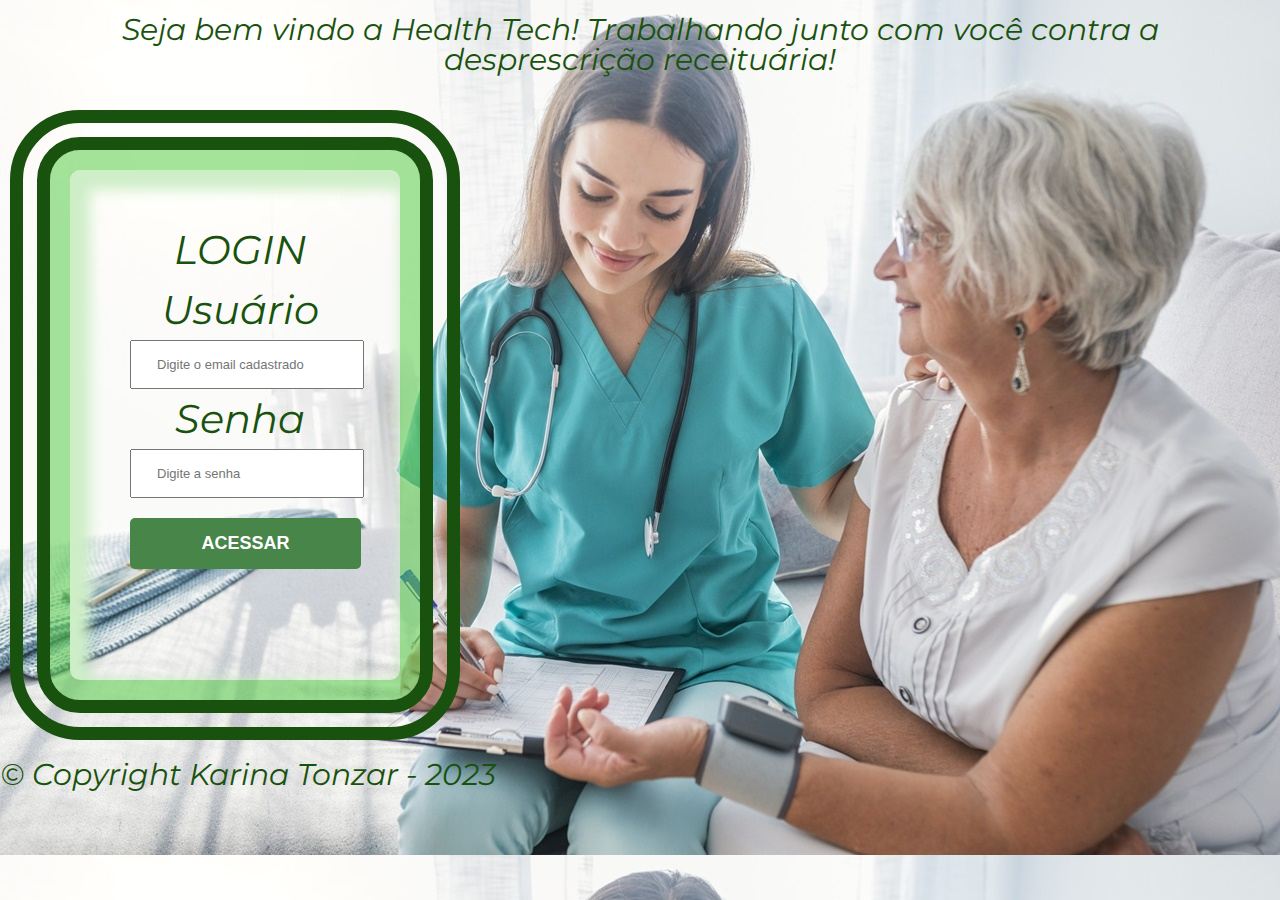
<file: healthtech/index.html>
<!DOCTYPE html>
<html lang="pt-br">

<head>

    <meta charset="UTF-8">
    
    <link rel="shortcut icon" href="images/logo.ico" type="image/x-ico">
    <link rel="stylesheet" href="css/reset.css">
    <link rel="stylesheet" href="css/style-index.css">
	<link href="https://fonts.googleapis.com/css?family=Montserrat&display=swap" rel="stylesheet">

    <title>Health Tech</title>

</head>

<body>
    <script language="javascript" src="./funcoes.js"> </script> 
		<header>
		<h1>Seja bem vindo a Health Tech! Trabalhando junto com você contra a desprescrição receituária!</h1>
		</header>
        
    <div class="box-model">
                
            <form>

                    <legend>LOGIN</legend>

                    <label>Usuário</label>
                    <input class="input-padrao" type="email" name="usuario" placeholder="Digite o email cadastrado">

                    <label>Senha</label>
                    <input class="input-padrao" type="password" name="senha_usuario" min="6" placeholder="Digite a senha">
                  
                    <input class="botao" type="submit" value="ACESSAR" name="SendLogin" href="/dashboard.html">
                      
            </form>
    </div>

        <footer>
			<h2 class="copyright">&copy; Copyright Karina Tonzar - 2023</h2>
		</footer>

 
</body>

</html>
</file>
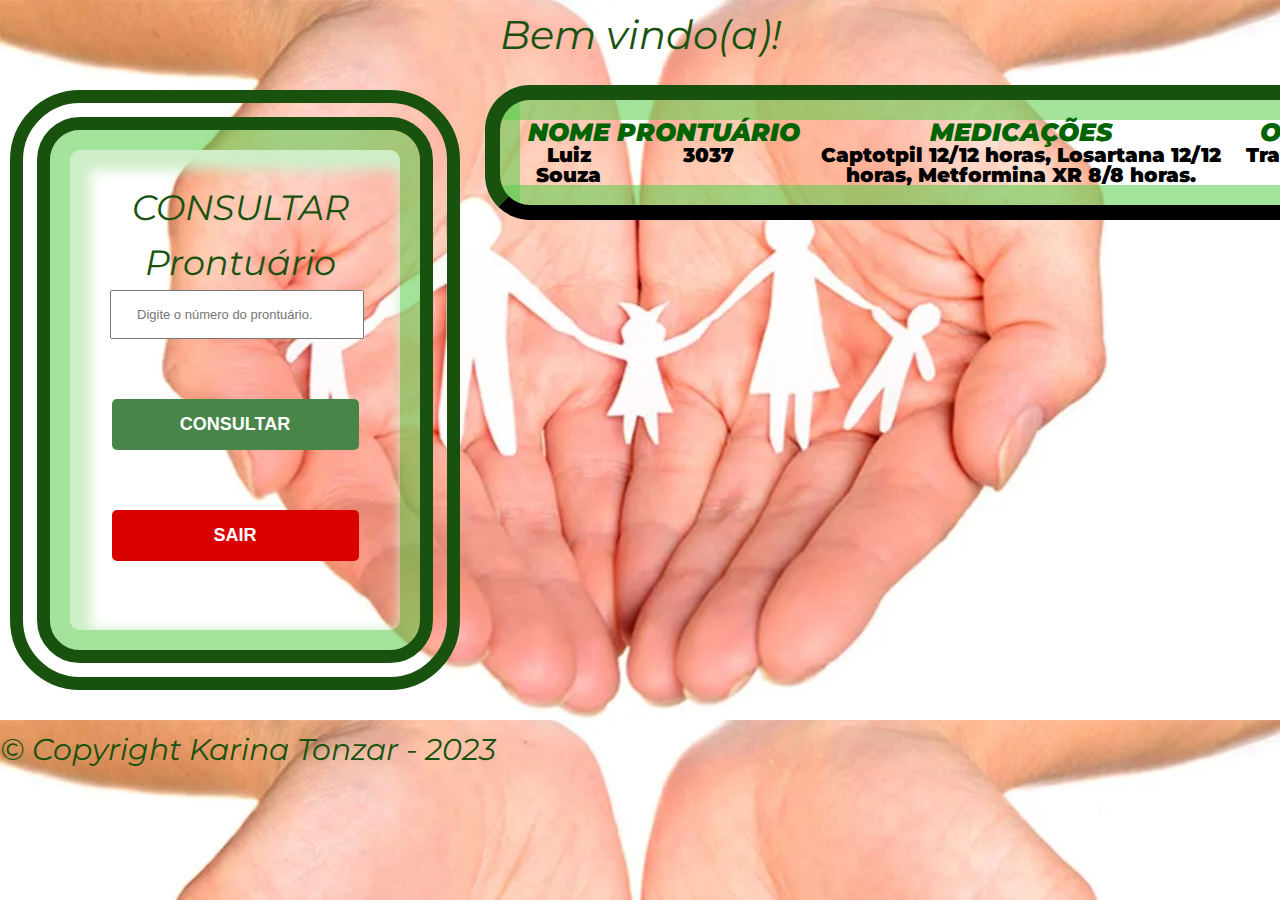
<file: healthtech/dashboard.html>
<!DOCTYPE html>
<html lang="pt-br">

<head>

    <meta charset="UTF-8">
    <meta http-equiv="X-UA-Compatible" content="IE=edge">
    <meta name="viewport" content="width=device-width, initial-scale=1.0">
    <link rel="stylesheet" href="css/reset.css">
    <link rel="stylesheet" href="css/style-dash.css">
    <link rel="shortcut icon" href="images/logo.ico" type="image/x-ico">
    <link href="https://fonts.googleapis.com/css?family=Montserrat&display=swap" rel="stylesheet">

    <title>Health Tech</title>

</head>

<body>

    <h1>Bem vindo(a)!</h1>

        <div class="tabela">

            <div class="box-model">
                        
                <form>
                        
                    <legend>CONSULTAR</legend>

                    <label>Prontuário</label>
                    <input class="input-padrao" type="text" name="num_prontuario" id="num_prontuario" placeholder="Digite o número do prontuário.">
        
                    <input class="botao" type="submit" value="CONSULTAR" name="Consultar">

                    <input class="botao-sair" type="submit" value="SAIR" name="Sair" href="/index.html">

                </form>
                        
                        </div>


                            <table class="dados">

                                <thead>
                                    <tr>
                                        <th>NOME</th>
                                        <th>PRONTUÁRIO</th>
                                        <th>MEDICAÇÕES</th>
                                        <th>OBSERVAÇÕES</th>
                                            
                                    </tr>

                                </thead>

                                <tbody>

                                    <td>Luiz Souza</td>
                                    <td>3037</td>
                                    <td>Captotpil 12/12 horas, 
                                        Losartana 12/12 horas,
                                         Metformina XR 8/8 horas.</td>
                                    <td>Tratamento de HAS e DM. </td>

                                </tbody>

                            </table>

                        </div>
    
                    <footer>
                        <h2 class="copyright">&copy; Copyright Karina Tonzar - 2023</h2>
                    </footer>

</body>

</html>
</file>
<file: healthtech/css/style-index.css>
body {
    
    font-family: 'Montserrat', sans-serif;
    background-image: url(../images/consulta.jpg);
    background-size: cover;
   
}

form {

	margin: 20px;
    padding: 20px;
}

form label, form legend {

	display:block;
	font-size: 40px;
    font-style: oblique;
    color:  rgb(25, 82, 14);
    padding: 10px;
   
}

.input-padrao {

	display: block;
	padding: 20px 25px;
    width: 180px;
    height: 5px;
    font-size: small;
    margin-right: 100px;
   
}

p {
    color: red;
    font-style:inherit;
    font-size: 25px;
    margin-top:-60px;
    margin-left: 70px;
    font-weight: bolder;

}

h2 {

    position:absolute;
    color: rgb(25, 82, 14);
    font-style: oblique;
    font-size: 30px;
    margin-top:60px;
    

}

h1 {

    color: rgb(25, 82, 14);
    font-style: oblique;
    font-size: 30px;
    text-align: center;
    padding: 15px;

}

.box-model {

    height: 480px;
    width: 300px;
    margin: auto;
    margin-top: 60px;
    margin-left: 50px;
    
    border-style: solid;
    border-width: 20px;
    border-color: rgba(90, 204, 75, 0.555);
    border-radius: 30px;

    text-align: center;
    box-shadow: inset 10px 10px 13px 10px rgb(206, 238, 200);

    padding-top: 10px;
    padding-right: 10px;
    padding-bottom: 20px;
    padding-left: 20px;

    outline-width: 40px;
    outline-style: double;
    outline-color: rgb(25, 82, 14);

}

.botao {
	width:105%;
	padding: 15px 0;
	background: rgb(72, 133, 72);
	color: white;
	font-weight: bold;
	font-size: 18px;
	border: none;
	border-radius: 5px;
	transition: 1s all;
	cursor: pointer;
    margin-top: 20px;
}

.botao:hover {
	background: darkgreen;
	transform: scale(1.2);
}
</file>
<file: healthtech/css/style-dash.css>
body {

    font-family: 'Montserrat', sans-serif;
    background-image: url(../images/maos.png);
    background-size: cover;

}

form {
    
	margin: 10px;
    padding: 10px;
}

form label, form legend {

	display:block;
	font-size: 35px;
    font-style: oblique;
    color:  rgb(25, 82, 14);
    padding: 10px;
    text-align: center;
   
}

.input-padrao {

	display: block;
	padding: 20px 25px;
    width: 200px;
    height: 5px;
    font-size: small;
    margin-right: 100px;
   
}

.botao-sair {
    width:95%;
	padding: 15px 0;
	background: rgb(218, 1, 1);
	color: white;
	font-weight: bold;
	font-size: 18px;
    text-align: center;
	border: none;
	border-radius: 5px;
	transition: 1s all;
	cursor: pointer;
    margin-top: 60px;
    margin-left: -10px;

}

.botao-sair:hover {

        background:darkred;
        transform: scale(1.2);
}

p {

    position: absolute;
    color: red;
    font-style:normal;
    font-size: 25px;
    margin-top: 400px;
    margin-left: 60px;
    font-weight: bolder;

}

h2 {

    position: absolute;
    color: rgb(25, 82, 14);
    font-style: oblique;
    font-size: 30px;
    margin-top: 530px;
    
}

h1 {

    color: rgb(25, 82, 14);
    font-style: oblique;
    font-size: 40px;
    text-align: center;
    padding: 15px;

}

.box-model {

    height: 450px;
    width: 300px;

    border-style: solid;
    border-width: 20px;
    border-color: rgba(90, 204, 75, 0.555);
    border-radius: 30px;

    text-align: center;
    box-shadow: inset 10px 10px 13px 10px rgb(206, 238, 200);

    padding-top: 10px;
    padding-right: 10px;
    padding-bottom: 20px;
    padding-left: 20px;

    outline-width: 40px;
    outline-style: double;
    outline-color: rgb(25, 82, 14);

    margin: auto;
    margin-top: 60px;
    margin-left: 50px;

}

.botao {
	
    width:95%;
	padding: 15px 0;
	background: rgb(72, 133, 72);
	color: white;
	font-weight: bold;
	font-size: 18px;
    text-align: center;
	border: none;
	border-radius: 5px;
	transition: 1s all;
	cursor: pointer;
    margin-top: 60px;
    margin-left: -10px;

}

.botao:hover {

	background: darkgreen;
	transform: scale(1.2);
}

.dados {

    height: 100px;
    width: 1000px;
    margin-left: 500px;
    margin-top: -550px; 
    
    background: none;
    color: darkgreen;
    border-style: solid;
    border-width: 20px;
    border-color: rgba(90, 204, 75, 0.555);
    border-radius: 30px;

    text-align: center;
    box-shadow: inset 20px darkgreen;

    outline-width: 15px;
    outline-style:outset;
    outline-color: rgb(25, 82, 14);
    font-style: oblique;
    font-weight: bolder;

}

th {

    font-size: larger;
    font-weight: bolder;
    font-size: 25px;
    text-decoration: wavy;

}

td {

    font-style: normal;
    font-size: 20px;
    font-weight: bolder;
    font-display:inherit;
    color: black;

}
</file>
